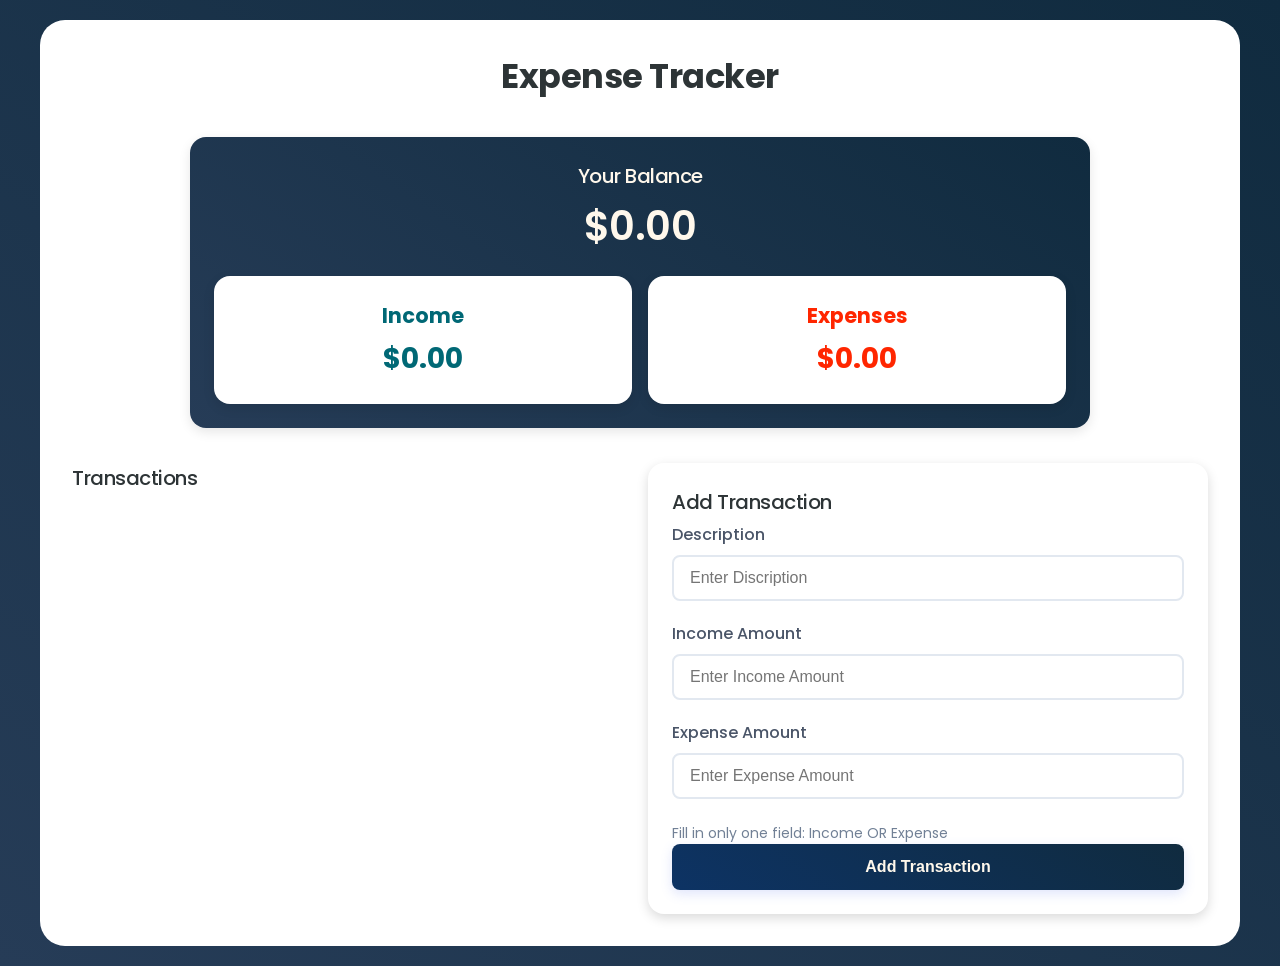
<file: index.html>
<!DOCTYPE html>
<html lang="en">
<head>
    <meta charset="UTF-8">
    <meta name="viewport" content="width=device-width, initial-scale=1.0">
    <title>Expense Tracker</title>
    <link rel="shortcut icon" href="search_7376766.png" type="image/x-icon">
    <link rel="stylesheet" href="style.css">
</head>
<body>
    <div class="container">
        <h1>Expense Tracker</h1>
        <div class="balance-container">
            <h2>Your Balance</h2>
            <h1 id="balance">$0.00</h1>
            <div class="summary">
                <div class="income">
                    <h3>Income</h3>
                    <p id="income-amount">$0.00</p>
                </div>
                <div class="expenses">
                    <h3>Expenses</h3>
                    <p id="expense-amount">$0.00</p>
                </div>
            </div>
        </div>

        <div class="main-content">
            <div class="transaction-container">
                <h2>Transactions</h2>
                <ul id="transaction-list">

                </ul>
            </div>
            <div class="form-container">
                <h2>Add Transaction</h2>
                <form id="transaction-form">
                    <div class="form-group">
                        <label for="description">Description</label>
                        <input type="text" id="description" placeholder="Enter Discription"  required />
                    </div>

                     <div class="form-group">
                        <label for="income-input">Income Amount</label>
                        <input type="number" id="income-input" placeholder="Enter Income Amount" min="0" step="0.01" />
                    </div>

                     <div class="form-group">
                        <label for="expense-input">Expense Amount</label>
                        <input type="number" id="expense-input" placeholder="Enter Expense Amount" min="0" step="0.01" />
                    </div>
                    <small>Fill in only one field: Income OR Expense</small>
                    <button type="submit">Add Transaction</button>
                </form>
            </div>
        </div>
    </div>
    <script src="main.js"></script>
</body>
</html>
</file>
<file: style.css>
@import url('https://fonts.googleapis.com/css2?family=Poppins:ital,wght@0,100;0,200;0,300;0,400;0,500;0,600;0,700;0,800;0,900;1,100;1,200;1,300;1,400;1,500;1,600;1,700;1,800;1,900&display=swap');
* {
    margin: 0;
    padding: 0;
    box-sizing: border-box;
}

body {
    font-family: "Poppins", sans-serif;
    background: linear-gradient(35deg,#263c57, #102b3f );
    min-height: 100vh;
    display: flex;
    align-items: center;
    justify-content: center;
    padding: 20px;
    color: #2d3436;
}

.container {
    width: 100%;
    max-width: 1200px;
    background-color: white;
    padding: 2rem;
    border-radius: 25px;
}

h1 {
    text-align: center;
    margin-bottom: 35px;
    font-size: 2.1rem;
    font-weight: bolder;
    letter-spacing: -0.5px;
}

h2 {
    margin-bottom: 1rem;
    font-size: 1.25rem;
    font-weight: 500;
    letter-spacing: -0.5px;
    margin-bottom: 5px;
}

.balance-container {
    text-align: center;
    margin: 0 auto 35px;
    padding: 24px;
    background: linear-gradient(35deg,#263c57, #102b3f );
    color: #fff8ec;
    border-radius: 1rem;
    box-shadow: 0  4px 12px rgba(0, 0, 0, 0.1);
    max-width:900px ;
    
}

.balance-container h1 {
    font-size: 2.5rem;
    font-weight: 600;
    margin: 0 0 20px 0; 
}

.summary {
    display: flex;
    gap: 16px;
    width: 100%;
}

.income, .expenses {
    flex: 1 1 150px;
    border-radius: 1rem;
    background-color: white;
    color: #2d3436;
    padding: 24px;
    box-shadow: 0  4px 12px rgba(0, 0, 0, 0.1);
    transition: transform 0.4s ease;
    min-width: 0;
}

.income:hover,
.expenses:hover {
    transform: translateY(-2px);
}

.income h3 {
    color: #006875;
    font-size: 1.3rem;
}

.expenses h3 {
    color: #ff2600;
    font-size: 1.3rem;
}

.income p, .expenses p {
    margin-top: 7px;
    font-size: 1.75rem;
    font-weight: 700;
    word-break: break-word;
}

.income p {
    color: #006875;
}

.expenses p {
    color: #ff2600;
}

.main-content {
    display: flex;
    gap: 16px;
    width: 100%;
}

.transaction-container, .form-container {
    flex: 1 1 150px;
    min-width: 0;
}

.transaction-container {
    height: 100%;
    display: flex;
    flex-direction: column;
}

#transaction-list {
    list-style: none;
    max-height: 500px;
    overflow-y: auto;
    padding-right: 8px;
    flex-grow: 1;
}

#transaction-list::-webkit-scrollbar {
    width: 8px;
}

#transaction-list::-webkit-scrollbar-track {
    background-color: #f1f1f1;
    border-radius: 4px;
} 

#transaction-list::-webkit-scrollbar-thumb {
    background-color: #cbd5e0;
    border-radius: 4px;
}

#transaction-list::-webkit-scrollbar-thumb:hover {
    background-color: #a0aec0;
}

.transaction {
    display: flex;
    justify-content: space-between;
    align-items: center;
    padding: 1rem 1.2rem;
    margin-bottom: 12px;
    background-color: #fff;
    box-shadow: 0 2px 8px rgba(0, 0, 0, 0.05);
    transition: all 0.2s ease;
    border-right: 5px solid;
    gap: 8px;
}

.transaction:hover {
    transform: translateX(4px);
    box-shadow: 0 4px 12px rgba(0, 0, 0, 0.1);
}

.transaction.income {
    border-right-color: #006875;
}

.transaction.expense {
    border-right-color: #ff2600;
}

.transaction .delete-btn {
    background: none;
    border: none;
    color: #ff2600;
    cursor: pointer;
    font-size: 1.4rem;
    opacity: 0;
    transition: all 0.2s ease;
    padding: 4px 8px;
    border-radius: 4px;
    margin-left: 12px;
    flex-shrink: 0;
}

.transaction:hover .delete-btn {
    opacity: 1;
}

.transaction .delete-btn:hover {
    transform: scale(1.1);
    background-color: #fee2e2;
}

.form-container {
  padding: 24px;
  border-radius: 16px;
  box-shadow: 0 4px 12px rgba(0, 0, 0, 0.15);
  height: 100%;
  display: flex;
  flex-direction: column;
}

.form-container form {
  height: 100%;
  display: flex;
  flex-direction: column;
}

.form-group {
  margin-bottom: 20px;
}

label {
  display: block;
  margin-bottom: 8px;
  color: #4a5568;
  font-weight: 500;
}

input {
  width: 100%;
  padding: 12px 16px;
  border: 2px solid #e2e8f0;
  border-radius: 8px;
  font-size: 1rem;
  transition: all 0.2s ease;
  background-color: white;
}

input:focus {
  outline: none;
  border-color: #cbd5e0;
}

input:hover {
  border-color: #cbd5e0;
}

small {
  color: #718096;
  font-size: 0.875rem;
  margin-top: 4px;
  display: block;
}

button[type="submit"] {
  width: 100%;
  padding: 14px;
  background: linear-gradient(35deg,#0d3364, #102b3f );
  color: #fff8ec;
  border: none;
  border-radius: 8px;
  cursor: pointer;
  font-size: 1rem;
  font-weight: 600;
  transition:  0.3s ease ;
  box-shadow: 0 4px 12px rgba(102, 126, 234, 0.2);
  margin-top: auto;
}

button[type="submit"]:hover {
  transform: translateY(-2px);
  box-shadow: 0 6px 16px rgba(102, 126, 234, 0.3);
}

button[type="submit"]:active {
  transform: translateY(0);
}
/* Tablet and small laptop */
@media (max-width: 768px) {
    body {
        padding: 12px;
        align-items: flex-start;
    }

    .container {
        padding: 1.25rem;
        border-radius: 18px;
    }

    h1 {
        font-size: 1.7rem;
        margin-bottom: 24px;
    }

    .balance-container {
        padding: 18px;
        margin-bottom: 24px;
    }

    .balance-container h1 {
        font-size: 2.1rem;
        font-weight: 600;
        margin: 0 0 16px 0; 
    }

    .summary {
        gap: 12px;
    }

    .income, .expenses {
        padding: 15px;
    }

    .income h3, .expenses h3 {
        font-size: 1.16rem;
    }

    .income p, .expenses p {
        font-size: 1.45rem;
    }

    .main-content {
        gap: 12px;
    }

    .form-container {
        padding: 18px;
    }

  #transaction-list {
    max-height: 300px;
  }
}

/* Stack layout for phones */
@media (max-width: 565px) {
    body {
        padding: 8px;
    }

    .container {
        padding: 1rem;
        border-radius: 14px;
    }

    h1 {
        font-size: 1.45rem;
        margin-bottom: 18px;
    }

    .summary {
        flex-direction: column;
        gap: 10px;
    }

    .income, .expenses {
        flex: 0;
    }

    .main-content {
        flex-direction: column-reverse;
        gap: 20px;
    }

    .transaction-container, .form-container {
        flex: 1 1 auto;
    }

    #transaction-list {
        max-height: 260px;
    }

    .transaction {
        padding: 0.85rem 1rem;
        margin-bottom: 10px;
    }

    /* Delete button is always visible on touch devices since :hover isn't reliable */
    .transaction .delete-btn {
        opacity: 1;
    }

    .form-container {
        padding: 16px;
    }

    button[type="submit"] {
        padding: 12px;
    }
}

/* Small phones */
@media (max-width: 380px) {
    body {
        padding: 6px;
    }

    .container {
        padding: 0.75rem;
        border-radius: 12px;
    }

    h1 {
        font-size: 1.25rem;
    }

    .balance-container {
        padding: 14px;
    }

    .balance-container h1 {
        font-size: 1.7rem;
        margin-bottom: 12px;
    }

    .income h3, .expenses h3 {
        font-size: 1.05rem;
    }

    .income p, .expenses p {
        font-size: 1.25rem;
    }

    .transaction {
        flex-wrap: wrap;
        padding: 0.75rem 0.9rem;
    }

    input {
        padding: 10px 12px;
        font-size: 0.95rem;
    }
}
</file>
